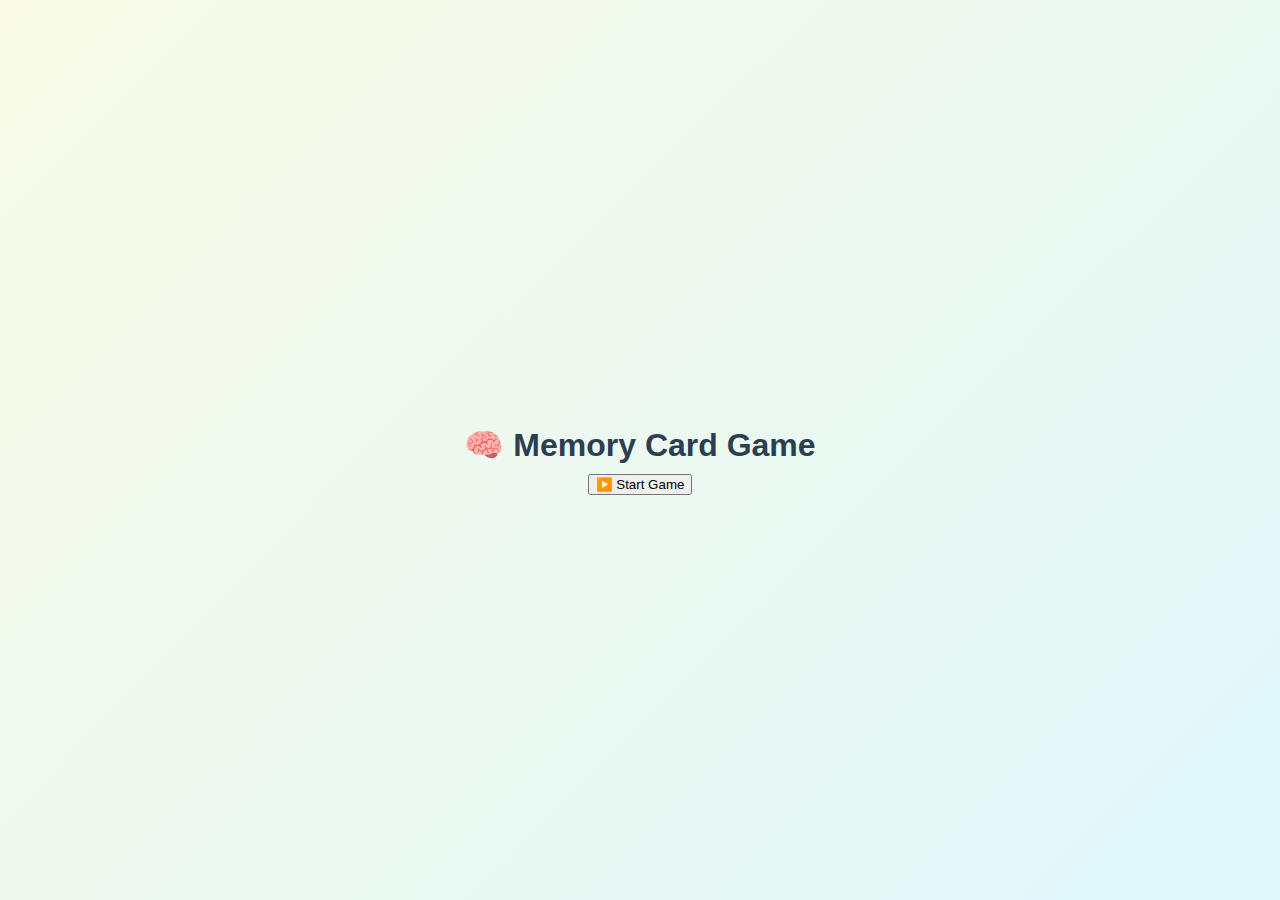
<file: memory.html>
<!DOCTYPE html>
<html lang="en">
  <meta name="google-adsense-account" content="ca-pub-4141406437593856">
<head>
  <script async src="https://pagead2.googlesyndication.com/pagead/js/adsbygoogle.js?client=ca-pub-4141406437593856"
     crossorigin="anonymous"></script>
  <!-- Add this in the <head> -->

  <ins class="adsbygoogle"
     style="display:block; text-align:center;"
     data-ad-client="pub-4141406437593856"
     data-ad-slot="f08c47fec0942fa0"
     data-ad-format="auto"
     data-full-width-responsive="true"></ins>
<script>
     (adsbygoogle = window.adsbygoogle || []).push({});
</script>


  <meta charset="UTF-8" />
  <meta name="viewport" content="width=device-width, initial-scale=1.0"/>
  <title>Memory Game</title>
  <link rel="stylesheet" href="style.css" />


</head>
<body>
  <div class="container">
    <h1>🧠 Memory Card Game</h1>
    <button id="start-btn">▶️ Start Game</button>
    <p class="info">⏱ Time: <span id="timer">0</span> seconds</p>
    <div class="game-board" id="game-board"></div>
    <p id="result-message" class="message"></p>
    <button id="restart-btn">🔁 Restart Game</button>
  </div>
  <script src="script.js"></script>
  <div id="controls">

</div>

<!-- Ad goes here -->
<div style="margin-top: 20px;">
  <ins class="adsbygoogle"
       style="display:block; text-align:center;"
       data-ad-client="pub-4141406437593856"
       data-ad-slot="f08c47fec0942fa0"
       data-ad-format="auto"
       data-full-width-responsive="true"></ins>
  <script>
       (adsbygoogle = window.adsbygoogle || []).push({});
  </script>
</div>
</body>
</html>
</file>
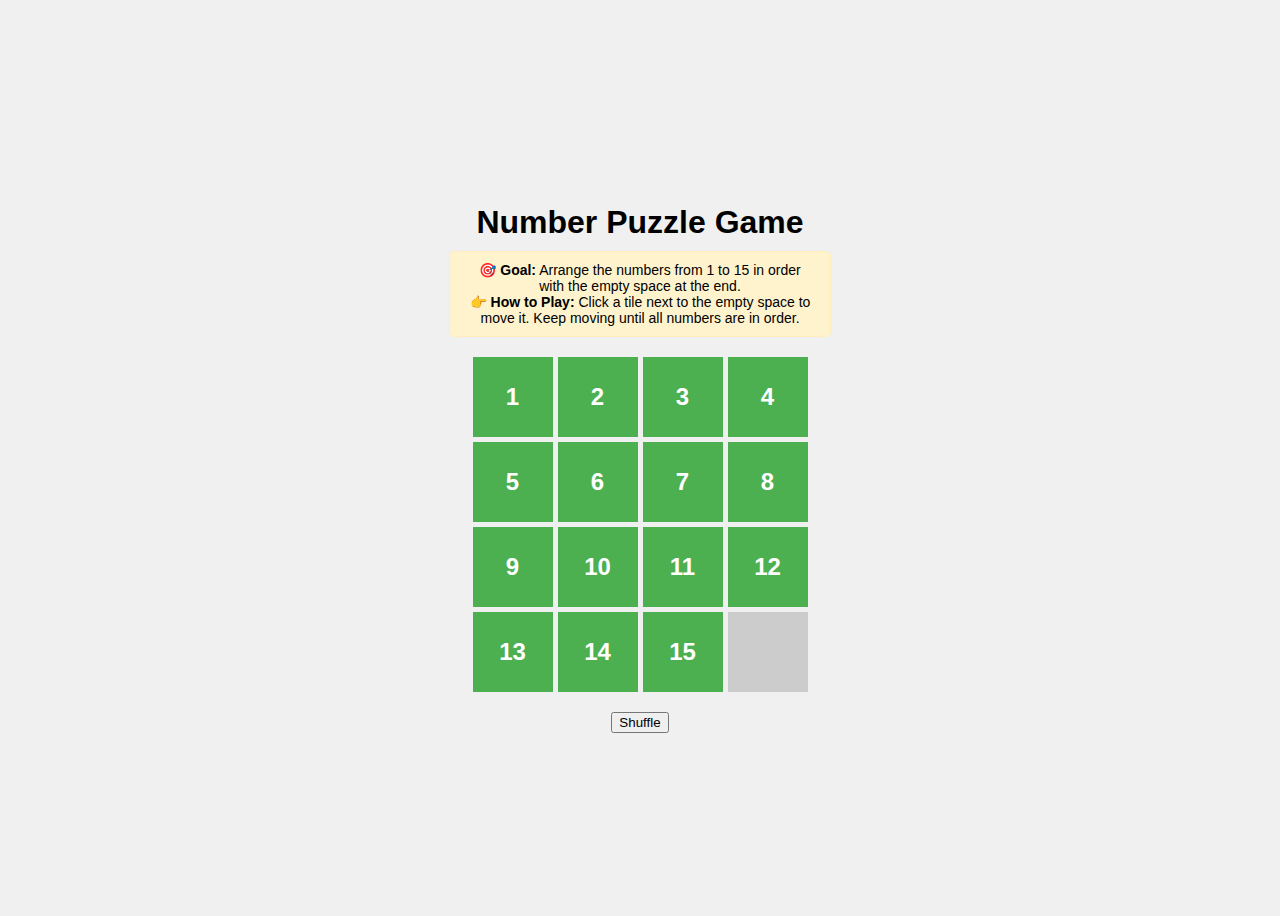
<file: numberpuzzle.html>
<!DOCTYPE html>
<html lang="en">
<head>
  <meta charset="UTF-8" />
  <meta name="viewport" content="width=device-width, initial-scale=1.0" />
  <title>Number Puzzle Game</title>
  <style>
    body {
      font-family: Arial, sans-serif;
      background: #f0f0f0;
      display: flex;
      flex-direction: column;
      align-items: center;
      justify-content: center;
      height: 100vh;
      padding: 20px;
      box-sizing: border-box;
    }
    h1 {
      margin-bottom: 10px;
    }
    #guide {
      background: #fff3cd;
      border: 1px solid #ffeeba;
      padding: 10px 15px;
      border-radius: 5px;
      max-width: 350px;
      text-align: center;
      font-size: 14px;
      margin-bottom: 20px;
    }
    #puzzle {
      display: grid;
      grid-template-columns: repeat(4, 80px);
      grid-template-rows: repeat(4, 80px);
      gap: 5px;
    }
    .tile {
      width: 80px;
      height: 80px;
      background-color: #4caf50;
      color: white;
      font-size: 24px;
      font-weight: bold;
      display: flex;
      align-items: center;
      justify-content: center;
      cursor: pointer;
      user-select: none;
      transition: all 0.2s;
    }
    .empty {
      background-color: #ccc;
      cursor: default;
    }
    #controls {
      margin-top: 20px;
    }
  </style>
</head>
<body>
  <h1>Number Puzzle Game</h1>
  <div id="guide">
    🎯 <strong>Goal:</strong> Arrange the numbers from 1 to 15 in order with the empty space at the end.<br />
    👉 <strong>How to Play:</strong> Click a tile next to the empty space to move it. Keep moving until all numbers are in order.
  </div>
  <div id="puzzle"></div>
  <div id="controls">
    <button onclick="shuffleTiles()">Shuffle</button>
  </div>

  <script>
    const puzzle = document.getElementById("puzzle");
    let tiles = [];

    function createTiles() {
      tiles = [];
      for (let i = 1; i <= 15; i++) {
        tiles.push(i);
      }
      tiles.push(0); // 0 is the empty space
    }

    function drawTiles() {
      puzzle.innerHTML = "";
      tiles.forEach((num, index) => {
        const tile = document.createElement("div");
        tile.classList.add("tile");
        if (num === 0) {
          tile.classList.add("empty");
        } else {
          tile.textContent = num;
          tile.addEventListener("click", () => moveTile(index));
        }
        puzzle.appendChild(tile);
      });
    }

    function shuffleTiles() {
      for (let i = tiles.length - 1; i > 0; i--) {
        const j = Math.floor(Math.random() * (i + 1));
        [tiles[i], tiles[j]] = [tiles[j], tiles[i]];
      }
      drawTiles();
    }

    function moveTile(index) {
      const emptyIndex = tiles.indexOf(0);
      const validMoves = [
        emptyIndex - 1,
        emptyIndex + 1,
        emptyIndex - 4,
        emptyIndex + 4,
      ];

      if (
        validMoves.includes(index) &&
        Math.abs((index % 4) - (emptyIndex % 4)) <= 1
      ) {
        [tiles[emptyIndex], tiles[index]] = [tiles[index], tiles[emptyIndex]];
        drawTiles();
        checkWin();
      }
    }

    function checkWin() {
      for (let i = 0; i < 15; i++) {
        if (tiles[i] !== i + 1) return;
      }
      if (tiles[15] === 0) {
        alert("🎉 Congratulations! You solved the puzzle!");
      }
    }

    createTiles();
    drawTiles();
  </script>
</body>
</html>
</file>
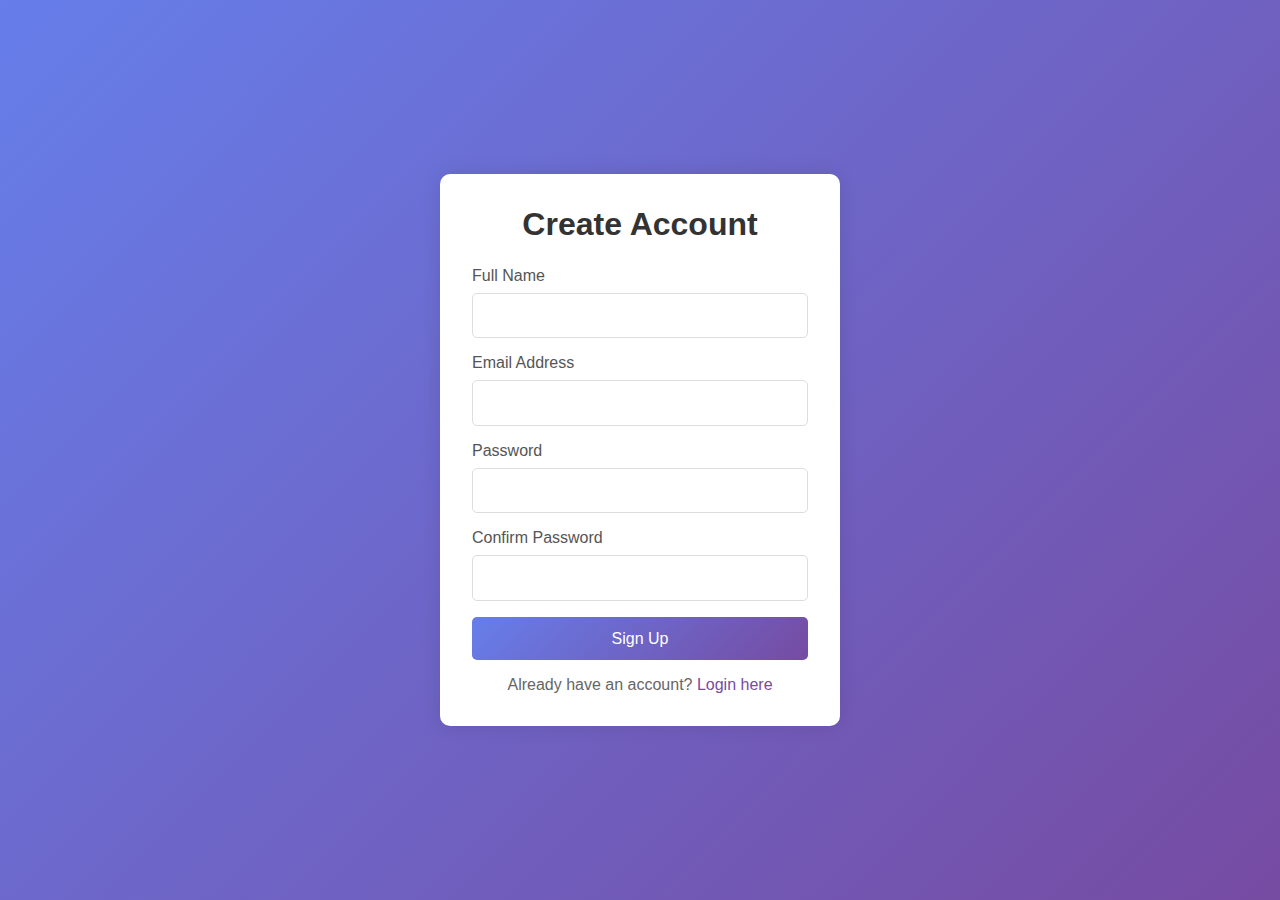
<file: signup.html>
<!DOCTYPE html>
<html lang="en">
<head>
    <meta charset="UTF-8">
    <meta name="viewport" content="width=device-width, initial-scale=1.0">
    <title>Sign Up</title>
    <style>
        * {
            margin: 0;
            padding: 0;
            box-sizing: border-box;
            font-family: 'Segoe UI', Tahoma, Geneva, Verdana, sans-serif;
        }

        body {
            background: linear-gradient(135deg, #667eea 0%, #764ba2 100%);
            height: 100vh;
            display: flex;
            align-items: center;
            justify-content: center;
        }

        .signup-container {
            background-color: white;
            padding: 2rem;
            border-radius: 10px;
            box-shadow: 0 0 20px rgba(0, 0, 0, 0.1);
            width: 100%;
            max-width: 400px;
        }

        .signup-container h1 {
            text-align: center;
            color: #333;
            margin-bottom: 1.5rem;
        }

        .form-group {
            margin-bottom: 1rem;
        }

        .form-group label {
            display: block;
            margin-bottom: 0.5rem;
            color: #555;
        }

        .form-group input {
            width: 100%;
            padding: 0.8rem;
            border: 1px solid #ddd;
            border-radius: 5px;
            font-size: 1rem;
            transition: border-color 0.3s ease;
        }

        .form-group input:focus {
            outline: none;
            border-color: #764ba2;
        }

        .submit-btn {
            width: 100%;
            padding: 0.8rem;
            background: linear-gradient(135deg, #667eea 0%, #764ba2 100%);
            color: white;
            border: none;
            border-radius: 5px;
            font-size: 1rem;
            cursor: pointer;
            transition: transform 0.3s ease;
        }

        .submit-btn:hover {
            transform: translateY(-2px);
        }

        .login-link {
            text-align: center;
            margin-top: 1rem;
            color: #666;
        }

        .login-link a {
            color: #764ba2;
            text-decoration: none;
        }

        .login-link a:hover {
            text-decoration: underline;
        }

        @media (max-width: 480px) {
            .signup-container {
                margin: 1rem;
                padding: 1.5rem;
            }
        }
    </style>
</head>
<body>
    <div class="signup-container">
        <h1>Create Account</h1>
        <form id="signupForm" onsubmit="return validateForm(event)">
            <div class="form-group">
                <label for="fullname">Full Name</label>
                <input type="text" id="fullname" name="fullname" required>
            </div>
            <div class="form-group">
                <label for="email">Email Address</label>
                <input type="email" id="email" name="email" required>
            </div>
            <div class="form-group">
                <label for="password">Password</label>
                <input type="password" id="password" name="password" required>
            </div>
            <div class="form-group">
                <label for="confirm-password">Confirm Password</label>
                <input type="password" id="confirm-password" name="confirm-password" required>
            </div>
            <button type="submit" class="submit-btn">Sign Up</button>
        </form>
        <p class="login-link">
            Already have an account? <a href="login.html">Login here</a>
        </p>
    </div>

    <script>
        function validateForm(event) {
            event.preventDefault();
            
            const fullname = document.getElementById('fullname').value;
            const email = document.getElementById('email').value;
            const password = document.getElementById('password').value;
            const confirmPassword = document.getElementById('confirm-password').value;

            // Basic validation
            if (password !== confirmPassword) {
                alert("Passwords don't match!");
                return false;
            }

            if (password.length < 6) {
                alert("Password must be at least 6 characters long!");
                return false;
            }

            // If validation passes, you can submit the form
            alert("Sign up successful!");
            document.getElementById('signupForm').reset();
            return false;
        }
    </script>
</body>
</html>
</file>
<file: style.css>
.message {
  font-size: 22px;
  font-weight: bold;
  display: none;         /* hidden by default */
  margin-top: 15px;
}

.message.win {
  color: #2ecc71;         /* green for win */
}

.message.lose {
  color: #e74c3c;         /* red for lose */
}

body {
  background: linear-gradient(135deg, #f9fbe7, #e0f7fa);
  font-family: 'Segoe UI', sans-serif;
  display: flex;
  justify-content: center;
  align-items: center;
  min-height: 100vh;
  margin: 0;
}

.container {
  text-align: center;
  padding: 20px;
}

h1 {
  color: #2c3e50;
  margin-bottom: 10px;
}

.info {
  font-size: 18px;
  margin-bottom: 15px;
  color: #34495e;
}

.game-board {
  display: grid;
  grid-template-columns: repeat(4, 80px);
  gap: 15px;
  justify-content: center;
  margin-bottom: 20px;
}

.card {
  width: 80px;
  height: 80px;
  background-color: #81ecec;
  border-radius: 10px;
  box-shadow: 0 4px 6px rgba(0, 0, 0, 0.1);
  font-size: 36px;
  display: flex;
  align-items: center;
  justify-content: center;
  cursor: pointer;
  transition: transform 0.3s ease;
}

.card:hover {
  transform: scale(1.05);
}

.card.flipped {
  background-color: #a29bfe;
  pointer-events: none;
}

.card.matched {
  background-color: #dfe6e9;
  pointer-events: none;
}

.message {
  font-size: 22px;
  font-weight: bold;
}

.message.win {
  color: #2ecc71;
}

.message.lose {
  color: #e74c3c;
}
#game-board,
#restart-btn,
.info,
.message {
  display: none;
}
#restart-btn {
  background-color: #0984e3;
  color: white;
  border: none;
  padding: 10px 20px;
  border-radius: 6px;
  font-size: 16px;
  cursor: pointer;
  transition: background 0.3s;
}

#restart-btn:hover {
  background-color: #74b9ff;
}
</file>
